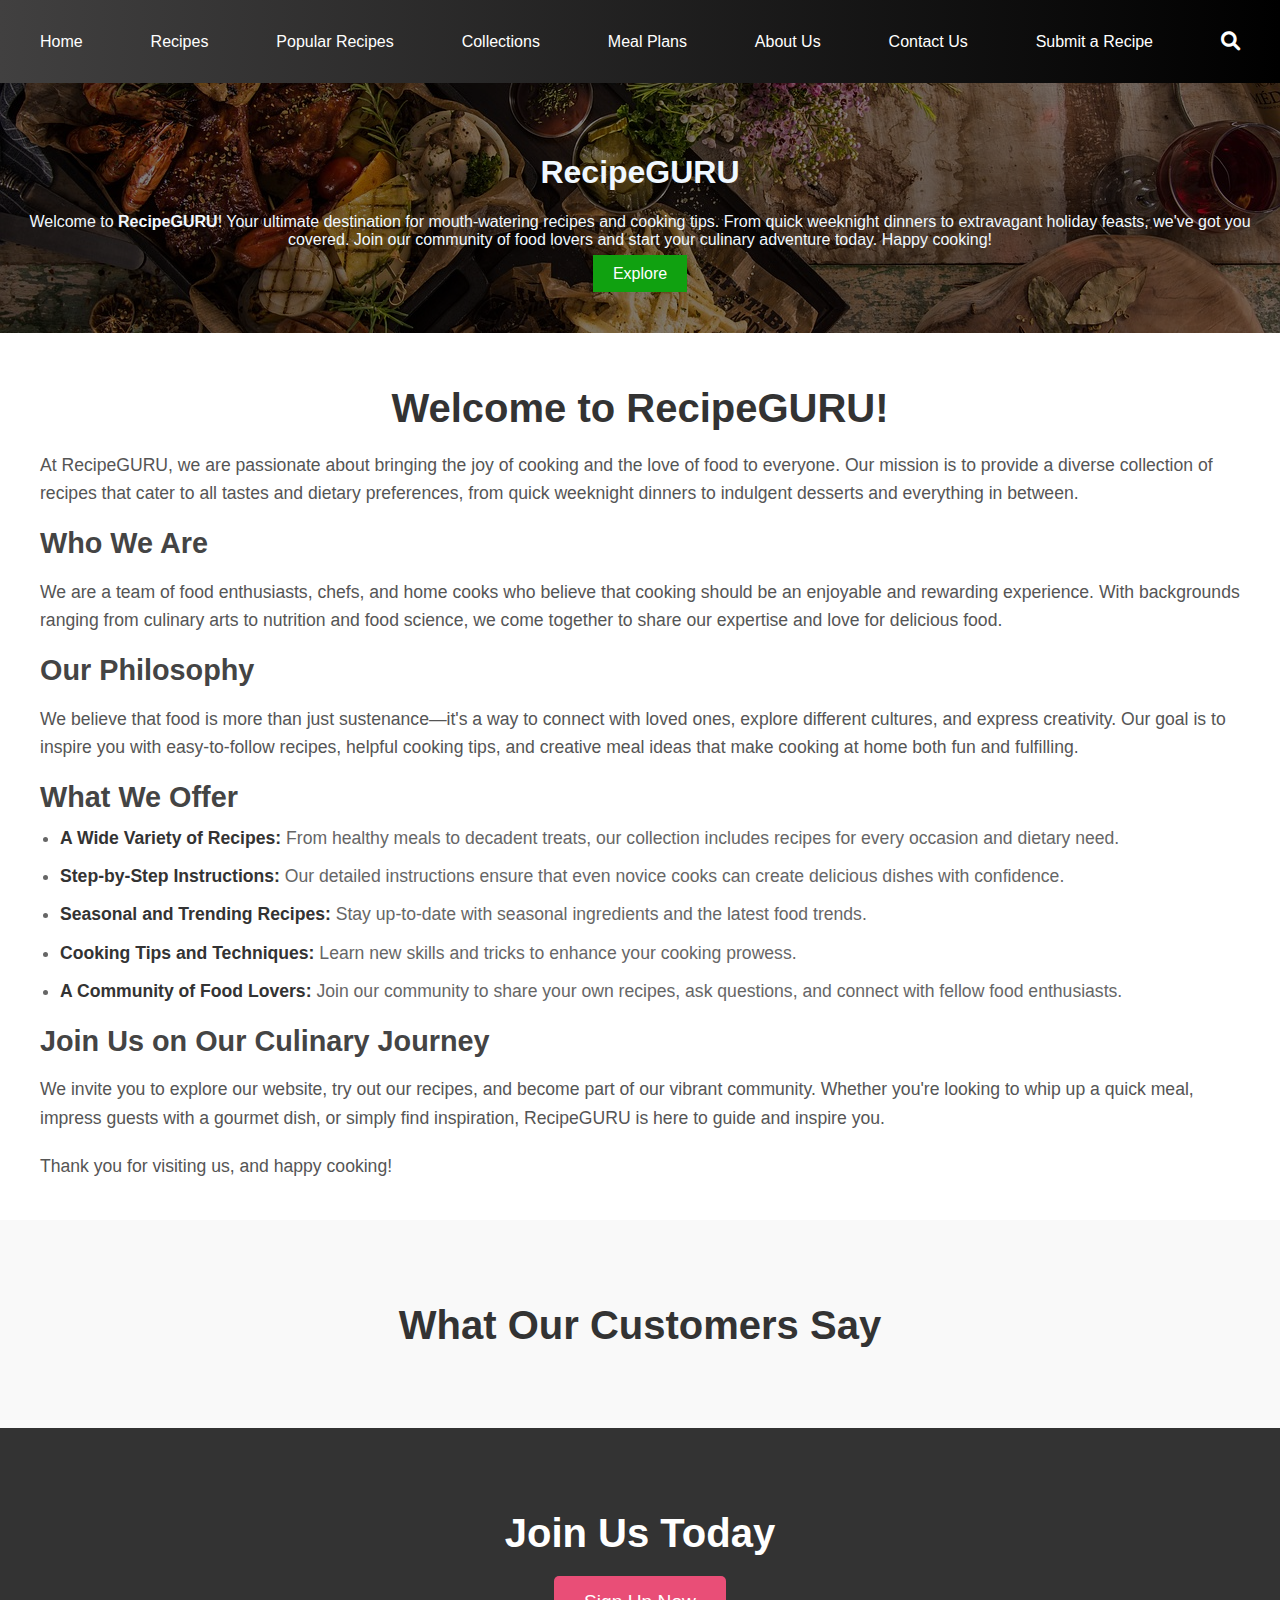
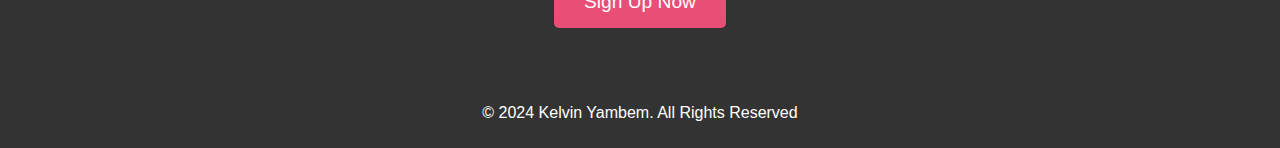
<file: TASK 1/index.html>
<!DOCTYPE html>
<html lang="en">
  <head>
    <meta charset="UTF-8" />
    <meta name="viewport" content="width=device-width, initial-scale=1.0" />
    <title>RecipeGURU</title>
    <link rel="stylesheet" href="style.css" />
    <link
      rel="stylesheet"
      href="https://cdnjs.cloudflare.com/ajax/libs/font-awesome/6.0.0-beta3/css/all.min.css"
    />
  </head>
  <body>
    <header>
      <nav>
        <ul>
          <li><a href="#home">Home</a></li>
          <li>
            <a href="#recipes">Recipes</a>
            <ul>
              <li><a href="#breakfast">Breakfast</a></li>
              <li><a href="#lunch">Lunch</a></li>
              <li><a href="#dinner">Dinner</a></li>
              <li><a href="#desserts">Desserts</a></li>
              <li><a href="#snacks">Snacks</a></li>
              <li><a href="#beverages">Beverages</a></li>
              <li><a href="#vegetarian">Vegetarian</a></li>
              <li><a href="#vegan">Vegan</a></li>
              <li><a href="#gluten-free">Gluten-Free</a></li>
            </ul>
          </li>
          <li><a href="#popular">Popular Recipes</a></li>

          <li><a href="#collections">Collections</a></li>
          <li><a href="#meal-plans">Meal Plans</a></li>

          <li><a href="#about">About Us</a></li>
          <li><a href="#contact">Contact Us</a></li>
          <li><a href="#submit-recipe">Submit a Recipe</a></li>

          <li>
            <a href="#search"><i class="fas fa-search"></i></a>
          </li>
        </ul>
      </nav>
    </header>
    <section id="hero">
      <h1>RecipeGURU</h1>
      <p>
        Welcome to <strong>RecipeGURU</strong>! Your ultimate destination for
        mouth-watering recipes and cooking tips. From quick weeknight dinners to
        extravagant holiday feasts, we've got you covered. Join our community of
        food lovers and start your culinary adventure today. Happy cooking!
      </p>
      <a href="#cta" class="button">Explore</a>
    </section>
    <div class="container">
        <h2>Welcome to RecipeGURU!</h2>
        <p>At RecipeGURU, we are passionate about bringing the joy of cooking and the love of food to everyone. Our mission is to provide a diverse collection of recipes that cater to all tastes and dietary preferences, from quick weeknight dinners to indulgent desserts and everything in between.</p>

        <h3>Who We Are</h3>
        <p>We are a team of food enthusiasts, chefs, and home cooks who believe that cooking should be an enjoyable and rewarding experience. With backgrounds ranging from culinary arts to nutrition and food science, we come together to share our expertise and love for delicious food.</p>

        <h3>Our Philosophy</h3>
        <p>We believe that food is more than just sustenance—it's a way to connect with loved ones, explore different cultures, and express creativity. Our goal is to inspire you with easy-to-follow recipes, helpful cooking tips, and creative meal ideas that make cooking at home both fun and fulfilling.</p>

        <h3>What We Offer</h3>
        <ul>
            <li><strong>A Wide Variety of Recipes:</strong> From healthy meals to decadent treats, our collection includes recipes for every occasion and dietary need.</li>
            <li><strong>Step-by-Step Instructions:</strong> Our detailed instructions ensure that even novice cooks can create delicious dishes with confidence.</li>
            <li><strong>Seasonal and Trending Recipes:</strong> Stay up-to-date with seasonal ingredients and the latest food trends.</li>
            <li><strong>Cooking Tips and Techniques:</strong> Learn new skills and tricks to enhance your cooking prowess.</li>
            <li><strong>A Community of Food Lovers:</strong> Join our community to share your own recipes, ask questions, and connect with fellow food enthusiasts.</li>
        </ul>

        <h3>Join Us on Our Culinary Journey</h3>
        <p>We invite you to explore our website, try out our recipes, and become part of our vibrant community. Whether you're looking to whip up a quick meal, impress guests with a gourmet dish, or simply find inspiration, RecipeGURU is here to guide and inspire you.</p>

        <p>Thank you for visiting us, and happy cooking!</p>

       
    </div>
    </section>
    <section id="testimonials">
      <h2>What Our Customers Say</h2>
     
    </section>
    <section id="cta">
      <h2>Join Us Today</h2>
      <a href="sign-up.html" class="button">Sign Up Now</a>
    </section>
    <footer>
      <p>&copy; 2024 Kelvin Yambem. All Rights Reserved</p>
    </footer>
  </body>
</html>
</file>
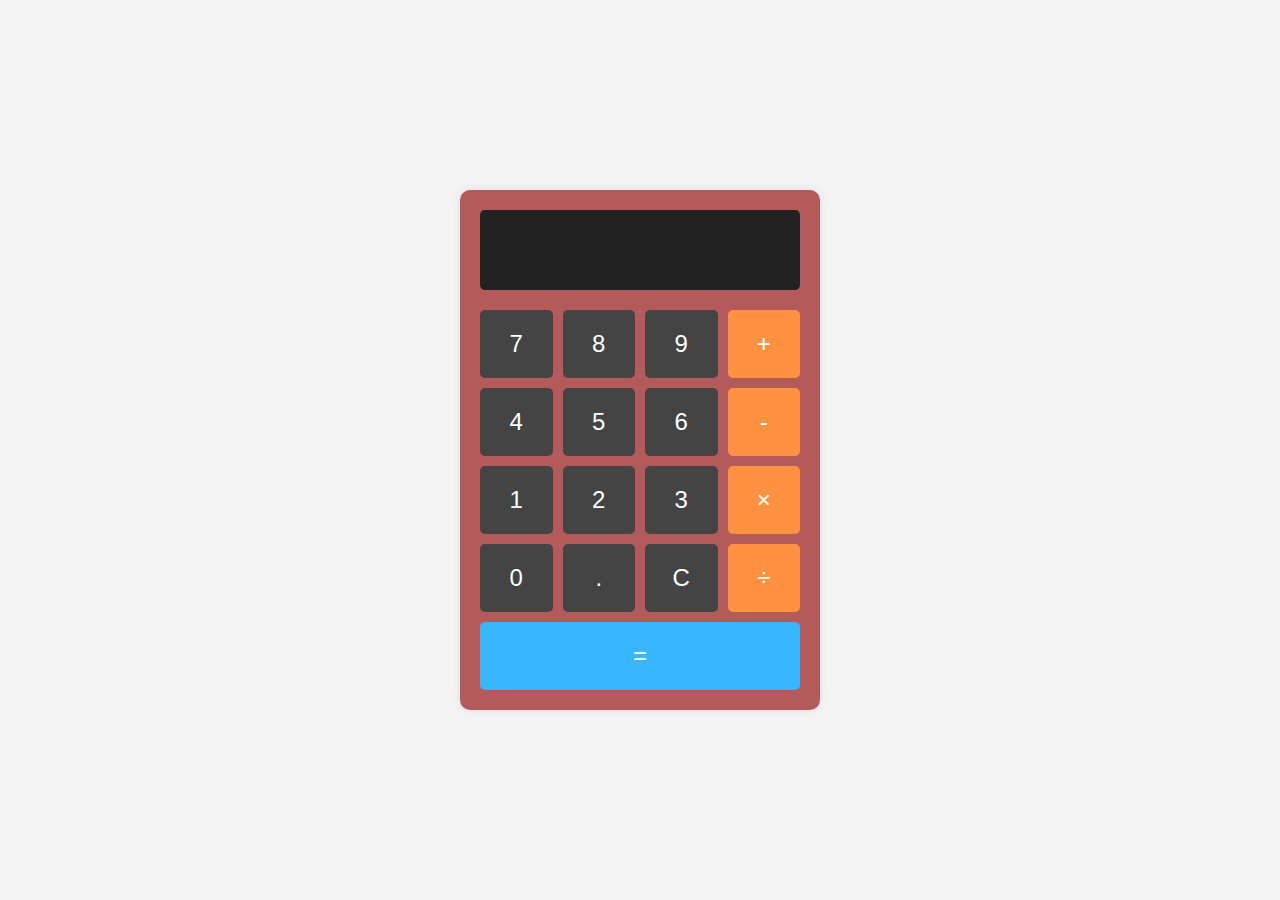
<file: TASK 3/index.html>
<!DOCTYPE html>
<html lang="en">
  <head>
    <meta charset="UTF-8" />
    <meta name="viewport" content="width=device-width, initial-scale=1.0" />
    <title>Calculator</title>
    <link rel="stylesheet" href="styles.css" />
  </head>
  <body>
    <div class="calculator">
      <div id="display" class="display"></div>
      <div class="buttons">
        <button class="btn" onclick="appendNumber('7')">7</button>
        <button class="btn" onclick="appendNumber('8')">8</button>
        <button class="btn" onclick="appendNumber('9')">9</button>
        <button class="btn operator" onclick="chooseOperation('+')">+</button>

        <button class="btn" onclick="appendNumber('4')">4</button>
        <button class="btn" onclick="appendNumber('5')">5</button>
        <button class="btn" onclick="appendNumber('6')">6</button>
        <button class="btn operator" onclick="chooseOperation('-')">-</button>

        <button class="btn" onclick="appendNumber('1')">1</button>
        <button class="btn" onclick="appendNumber('2')">2</button>
        <button class="btn" onclick="appendNumber('3')">3</button>
        <button class="btn operator" onclick="chooseOperation('*')">×</button>

        <button class="btn" onclick="appendNumber('0')">0</button>
        <button class="btn" onclick="appendNumber('.')">.</button>
        <button class="btn" onclick="clearDisplay()">C</button>
        <button class="btn operator" onclick="chooseOperation('/')">÷</button>

        <button class="btn equal" onclick="compute()">=</button>
      </div>
    </div>

    <script src="script.js"></script>
  </body>
</html>
</file>
<file: TASK 1/style.css>
body,
ul {
  margin: 0;
  padding: 0;
}

body {
  font-family: Arial, sans-serif;
}

header {
  background-color: #333;
  color: white;
  padding: 1em 0;
  text-align: center;
  background-image: linear-gradient(to right, rgb(65, 64, 64), rgb(0, 0, 0));
}

nav {
  background-color: #333;
  padding: 0 20px;
  background-image: linear-gradient(to right, rgb(65, 64, 64), rgb(0, 0, 0));
}

nav ul {
  list-style-type: none;
  display: flex;
  flex-wrap: wrap;
  justify-content: space-between;
  align-items: center;
}

nav ul li {
  position: relative;
}

nav ul li a {
  color: white;
  text-decoration: none;
  padding: 15px 20px;
  display: block;
}

nav ul li a:hover {
  background-color: #575757;
}

nav ul li ul {
  display: none;
  position: absolute;
  top: 100%;
  left: 0;
  background-color: #1a1919;
  list-style-type: none;
  min-width: 200px;
  z-index: 3;
}

nav ul li:hover ul {
  display: block;
}

nav ul li ul li {
  width: 100%;
}

nav ul li ul li a {
  padding: 10px 20px;
}

nav ul li ul li a:hover {
  background-color: #575757;
}

#hero {
  position: relative;
  background-image: url("images/headerimg.jpg");
  background-color: #f4f4f4;
  background-size: cover;
  background-position: center;
  padding: 50px 20px;
  text-align: center;
  color: aliceblue;
}

#hero::before {
  content: "";
  position: absolute;
  top: 0;
  left: 0;
  width: 100%;
  height: 100%;
  background-color: rgba(0, 0, 0, 0.5);
  z-index: 1;
}

#hero > * {
  position: relative;
  z-index: 2;
}

#hero .button {
  background-color: #10a110;
  color: white;
  padding: 10px 20px;
  text-decoration: none;
}

section {
  padding: 20px;
}

footer {
  background-color: #333;
  color: white;
  text-align: center;
  padding: 10px 0;

  width: 100%;
  bottom: 0;
}

nav ul li a .fas {
  font-size: 1.2em;
}

.container {
  max-width: 1200px;
  margin: 0 auto;
  padding: 20px;
}

.container h2 {
  font-size: 2.5em;
  color: #333;
  margin-bottom: 20px;
  text-align: center;
}

.container p {
  font-size: 1.1em;
  line-height: 1.6;
  color: #555;
  margin-bottom: 20px;
}

.container h3 {
  font-size: 1.8em;
  color: #444;
  margin-top: 20px;
  margin-bottom: 10px;
}

.container ul {
  list-style-type: disc;
  padding-left: 20px;
  margin-bottom: 20px;
}

.container ul li {
  font-size: 1.1em;
  line-height: 1.6;
  color: #666;
  margin-bottom: 10px;
}

.container ul li strong {
  color: #333;
}

@media (max-width: 768px) {
  .container {
    padding: 10px;
  }

  .container h2 {
    font-size: 2em;
  }

  .container h3 {
    font-size: 1.5em;
  }

  .container p,
  .container ul li {
    font-size: 1em;
  }
  #testimonials {
    padding: 30px 10px;
  }

  #testimonials h2,
  #cta h2 {
    font-size: 2em;
  }

  #cta .button {
    font-size: 1em;
    padding: 12px 25px;
  }
  nav ul {
    flex-direction: column;
  }

  nav ul li {
    width: 100%;
  }

  nav ul li a {
    text-align: center;
    padding: 15px;
  }

  nav ul li ul {
    position: static;
  }

  nav ul li ul li a {
    padding: 10px;
  }
}

/* Testimonials Section */
#testimonials {
  background-color: #f9f9f9;
  padding: 50px 20px;
  text-align: center;
  color: #333;
}

#testimonials h2 {
  font-size: 2.5em;
  margin-bottom: 30px;
  color: #333;
}

.testimonials-container {
  display: flex;
  flex-wrap: wrap;
  justify-content: center;
  gap: 20px;
}

.testimonial {
  background-color: #fff;
  border: 1px solid #ddd;
  border-radius: 8px;
  box-shadow: 0 4px 8px rgba(0, 0, 0, 0.1);
  padding: 20px;
  max-width: 300px;
  margin: 0 auto;
}

.testimonial p {
  font-size: 1.1em;
  line-height: 1.6;
  color: #555;
}

.testimonial cite {
  display: block;
  font-size: 1em;
  color: #888;
  margin-top: 10px;
}

#cta {
  background-color: #333;
  color: #fff;
  padding: 50px 20px;
  text-align: center;
}

#cta h2 {
  font-size: 2.5em;
  margin-bottom: 20px;
}

#cta .button {
  display: inline-block;
  padding: 15px 30px;
  font-size: 1.2em;
  color: #fff;
  background-color: #e94e77;
  text-decoration: none;
  border-radius: 5px;
  transition: background-color 0.3s ease;
}

#cta .button:hover {
  background-color: #d43f62;
}
</file>
<file: TASK 3/styles.css>
body {
  display: flex;
  justify-content: center;
  align-items: center;
  height: 100vh;
  margin: 0;
  font-family: Arial, sans-serif;
  background-color: #f4f4f4;
}

.calculator {
  width: 320px;
  background-color: #960d0daa;
  padding: 20px;
  border-radius: 10px;
  box-shadow: 0px 0px 10px rgba(0, 0, 0, 0.1);
}

.display {
  height: 60px;
  background-color: #222;
  color: white;
  font-size: 2rem;
  text-align: right;
  padding: 10px;
  border-radius: 5px;
  margin-bottom: 20px;
}

.buttons {
  display: grid;
  grid-template-columns: repeat(4, 1fr);
  grid-gap: 10px;
}

.btn {
  background-color: #444;
  border: none;
  color: white;
  padding: 20px;
  font-size: 1.5rem;
  border-radius: 5px;
  cursor: pointer;
  transition: background-color 0.3s ease;
}

.btn:hover {
  background-color: #555;
}

.operator {
  background-color: #fe9241;
}

.equal {
  grid-column: span 4;
  background-color: #38b6ff;
}
</file>
